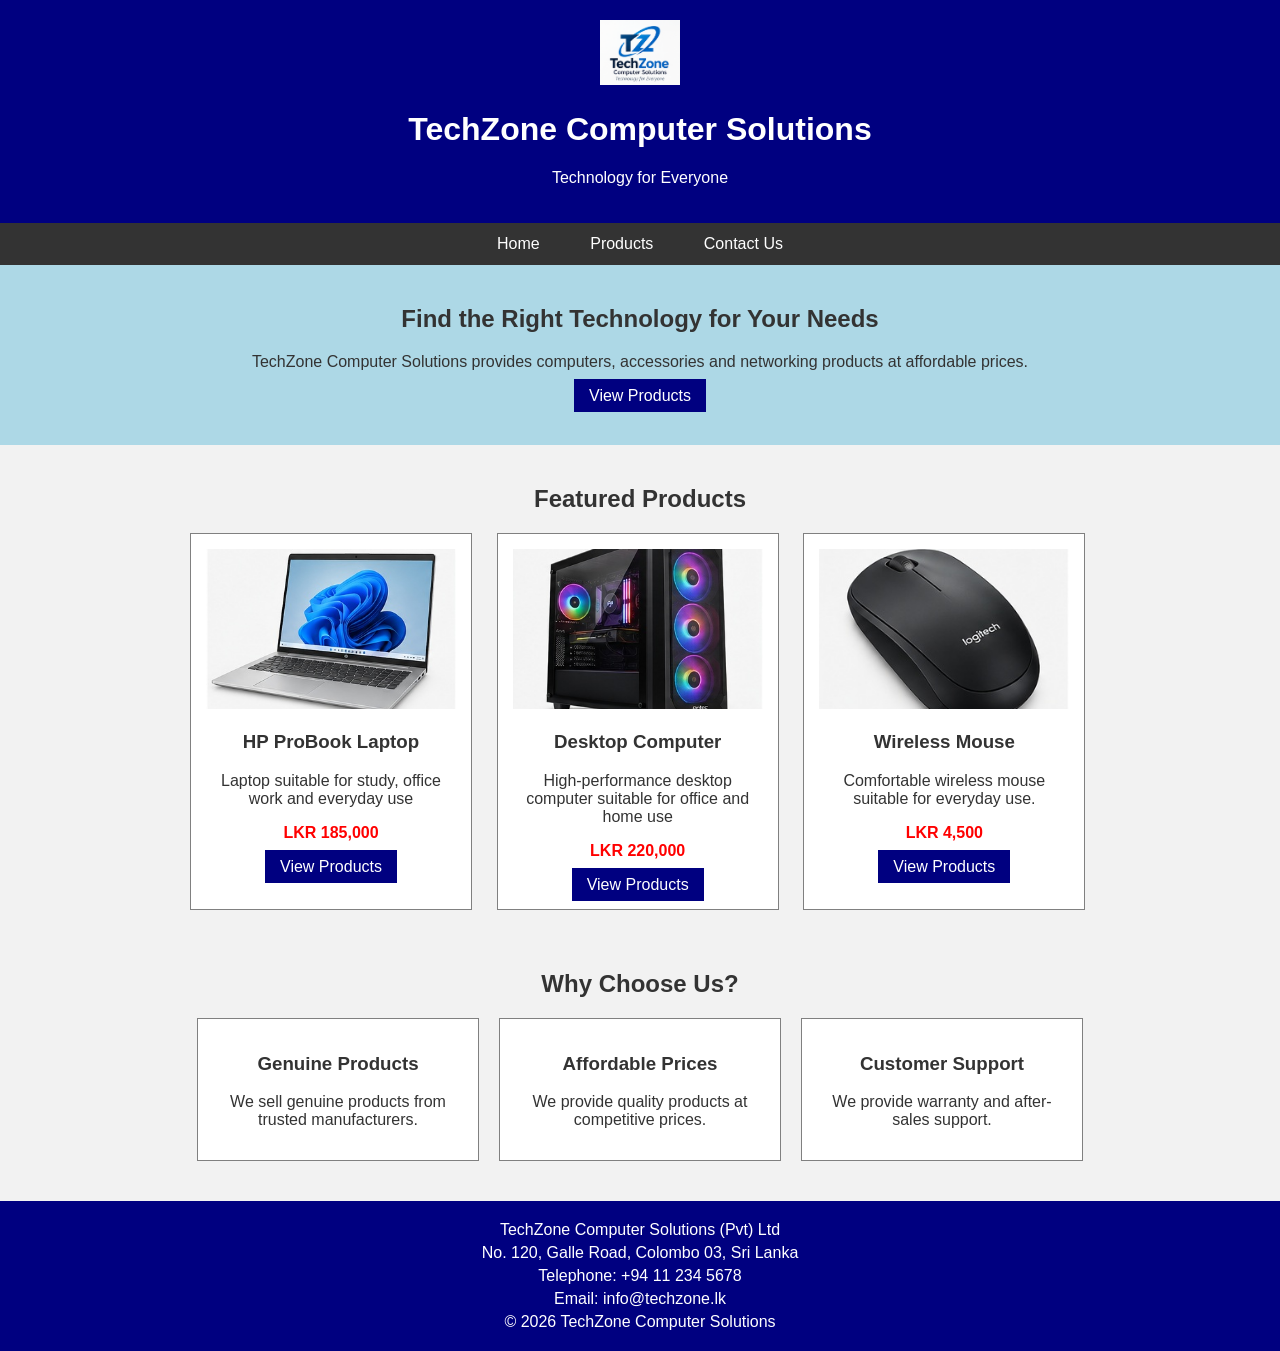
<file: index.html>
<!DOCTYPE html>
<html lang="en">
<head>
    <title>TechZone Computer Solutions - Home</title>
    <link rel="stylesheet" href="css/style.css">
</head>
<body>

    <header>
        <img src="images/logo.png" alt="TechZone Logo" class="logo">
        <h1>TechZone Computer Solutions</h1>
        <p>Technology for Everyone</p>
    </header>

    <nav>
        <a href="index.html">Home</a>
        <a href="products.html">Products</a>
        <a href="contact.html">Contact Us</a>
    </nav>

    <main>
        <section class="banner">
            <h2>Find the Right Technology for Your Needs</h2>
            <p>TechZone Computer Solutions provides computers, accessories and networking products at affordable prices.</p>
            <a href="products.html" class="button">View Products</a>
        </section>

        <section class="content-section">
            <h2>Featured Products</h2>
            <div class="product-grid">
                <div class="product-card">
                    <img src="images/laptop.jpg" alt="HP ProBook Laptop">
                    <h3>HP ProBook Laptop</h3>
                    <p>Laptop suitable for study, office work and everyday use</p>
                    <p class="price">LKR 185,000</p>
                    <a href="products.html" class="button">View Products</a>
                </div>

                <div class="product-card">
                    <img src="images/desktop.jpg" alt="Desktop Computer">
                    <h3>Desktop Computer</h3>
                    <p>High-performance desktop computer suitable for office and home use</p>
                    <p class="price">LKR 220,000</p>
                    <a href="products.html" class="button">View Products</a>
                </div>

                <div class="product-card">
                    <img src="images/mouse.jpg" alt="Wireless Mouse">
                    <h3>Wireless Mouse</h3>
                    <p>Comfortable wireless mouse suitable for everyday use.</p>
                    <p class="price">LKR 4,500</p>
                    <a href="products.html" class="button">View Products</a>
                </div>
            </div>
        </section>

        <section class="content-section">
            <h2>Why Choose Us?</h2>
            <div class="feature-container">
                <div class="feature-box">
                    <h3>Genuine Products</h3>
                    <p>We sell genuine products from trusted manufacturers.</p>
                </div>
                <div class="feature-box">
                    <h3>Affordable Prices</h3>
                    <p>We provide quality products at competitive prices.</p>
                </div>
                <div class="feature-box">
                    <h3>Customer Support</h3>
                    <p>We provide warranty and after-sales support.</p>
                </div>
            </div>
        </section>
    </main>

    <footer>
        <p>TechZone Computer Solutions (Pvt) Ltd</p>
        <p>No. 120, Galle Road, Colombo 03, Sri Lanka</p>
        <p>Telephone: +94 11 234 5678</p>
        <p>Email: info@techzone.lk</p>
        <p> © 2026 TechZone Computer Solutions</p>
    </footer>

</body>
</html>
</file>
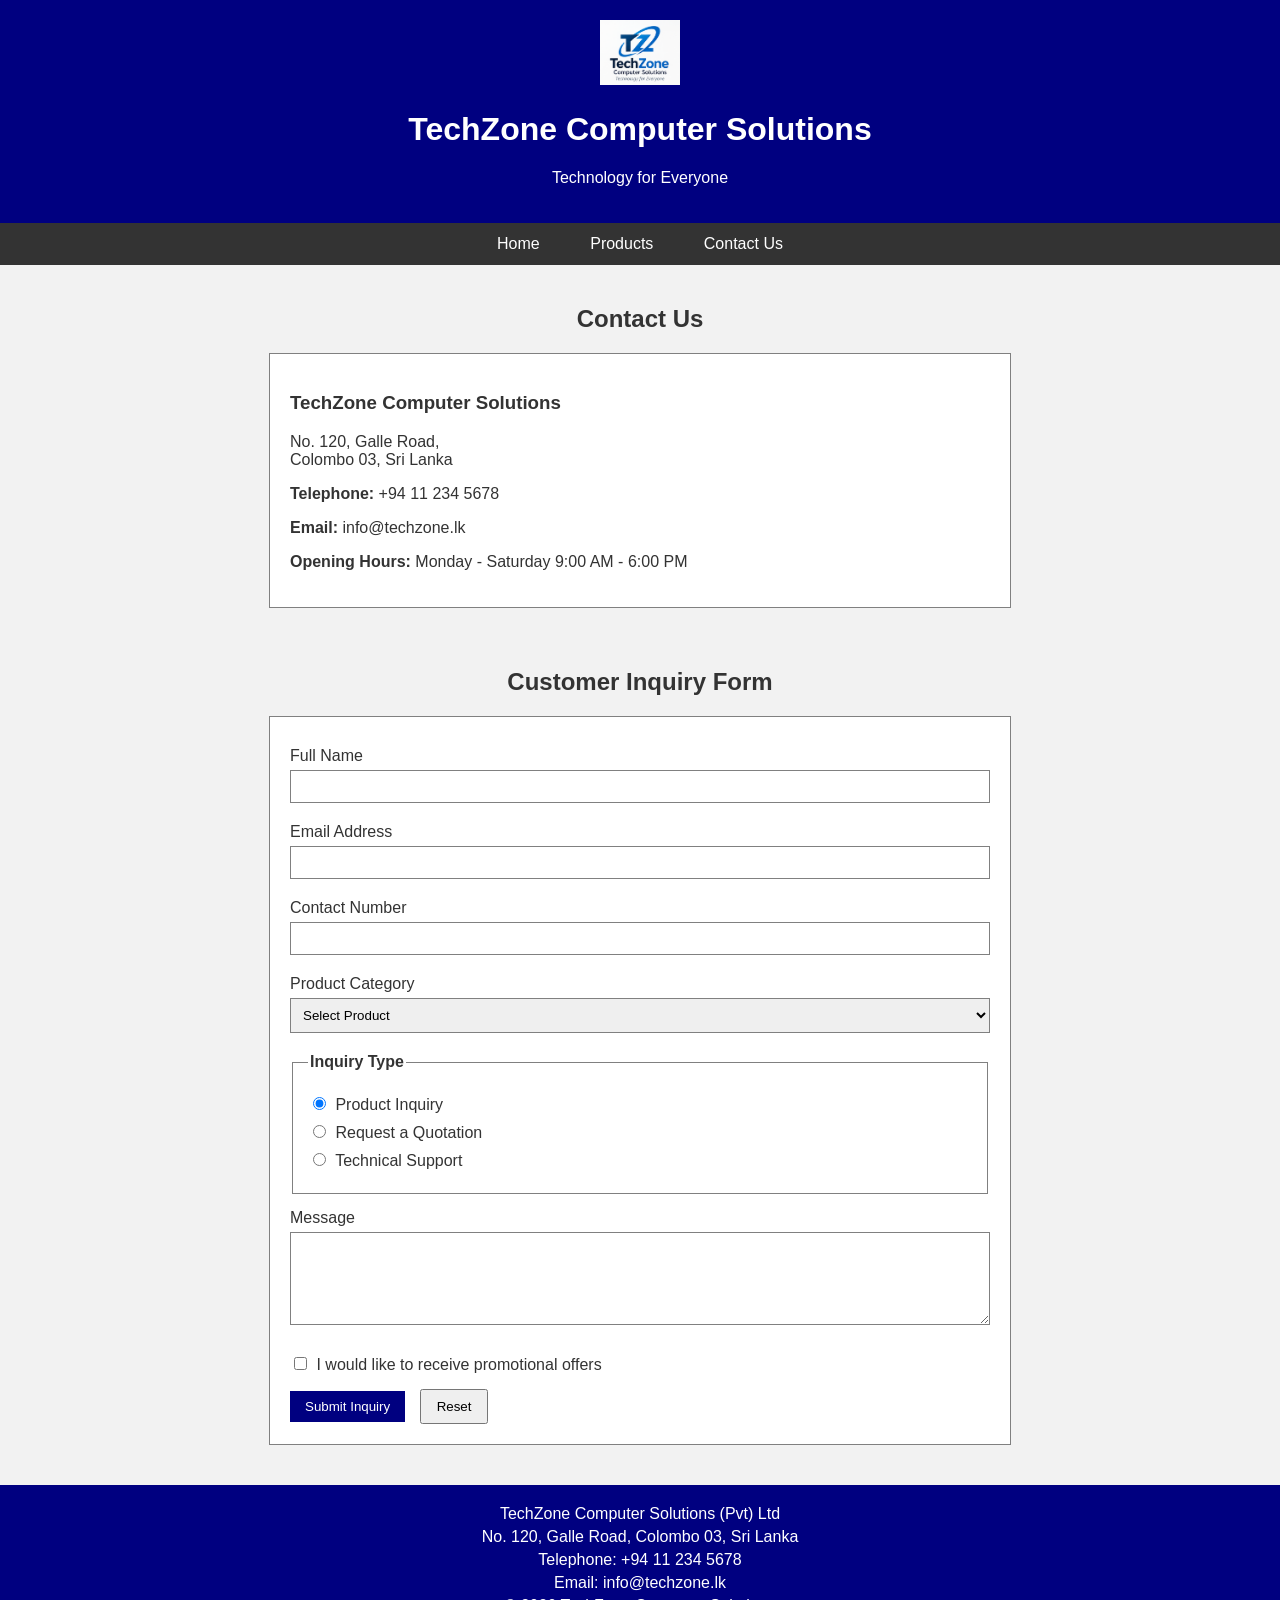
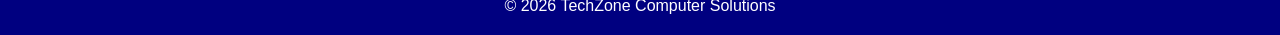
<file: contact.html>
<!DOCTYPE html>
<html lang="en">
<head>
    <title>TechZone Computer Solutions - Contact Us</title>
    <link rel="stylesheet" href="css/style.css">
</head>
<body>

    <header>
        <img src="images/logo.png" alt="TechZone Logo" class="logo">
        <h1>TechZone Computer Solutions</h1>
        <p>Technology for Everyone</p>
    </header>

    <nav>
        <a href="index.html">Home</a>
        <a href="products.html">Products</a>
        <a href="contact.html">Contact Us</a>
    </nav>

    <main>
        <section class="content-section">
            <h2>Contact Us</h2>
            <div class="contact-box">
                <h3>TechZone Computer Solutions</h3>
                <p>No. 120, Galle Road,<br>Colombo 03, Sri Lanka</p>
                <p><strong>Telephone:</strong> +94 11 234 5678</p>
                <p><strong>Email:</strong> info@techzone.lk</p>
                <p><strong>Opening Hours:</strong> Monday - Saturday 9:00 AM - 6:00 PM</p>
            </div>
        </section>

        <section class="content-section">
            <h2>Customer Inquiry Form</h2>
            <div class="form-container">
                <form action="#" method="post">
                    <label for="fullname">Full Name</label>
                    <input type="text" id="fullname" name="fullname">

                    <label for="email">Email Address</label>
                    <input type="email" id="email" name="email">

                    <label for="contact_number">Contact Number</label>
                    <input type="tel" id="contact_number" name="contact_number">

                    <label for="category">Product Category</label>
                    <select id="category" name="category">
                        <option value="">Select Product</option>
                        <option value="laptop">Laptop</option>
                        <option value="desktop">Desktop Computer</option>
                        <option value="accessories">Accessories</option>
                        <option value="networking">Networking Equipment</option>
                        <option value="printer">Printer</option>
                    </select>

                    <fieldset>
                        <legend>Inquiry Type</legend>
                        <label class="radio-option">
                            <input type="radio" name="inquiry_type" value="product" checked> Product Inquiry
                        </label>
                        <label class="radio-option">
                            <input type="radio" name="inquiry_type" value="quotation"> Request a Quotation
                        </label>
                        <label class="radio-option">
                            <input type="radio" name="inquiry_type" value="support"> Technical Support
                        </label>
                    </fieldset>

                    <label for="message">Message</label>
                    <textarea id="message" name="message" rows="5"></textarea>

                    <label class="checkbox-option">
                        <input type="checkbox" name="promotions" value="yes"> I would like to receive promotional offers
                    </label>

                    <input type="submit" value="Submit Inquiry" class="button">
                    <input type="reset" value="Reset">
                </form>
            </div>
        </section>
    </main>

    <footer>
        <p>TechZone Computer Solutions (Pvt) Ltd</p>
        <p>No. 120, Galle Road, Colombo 03, Sri Lanka</p>
        <p>Telephone: +94 11 234 5678</p>
        <p>Email: info@techzone.lk</p>
        <p>© 2026 TechZone Computer Solutions</p>
    </footer>

</body>
</html>
</file>
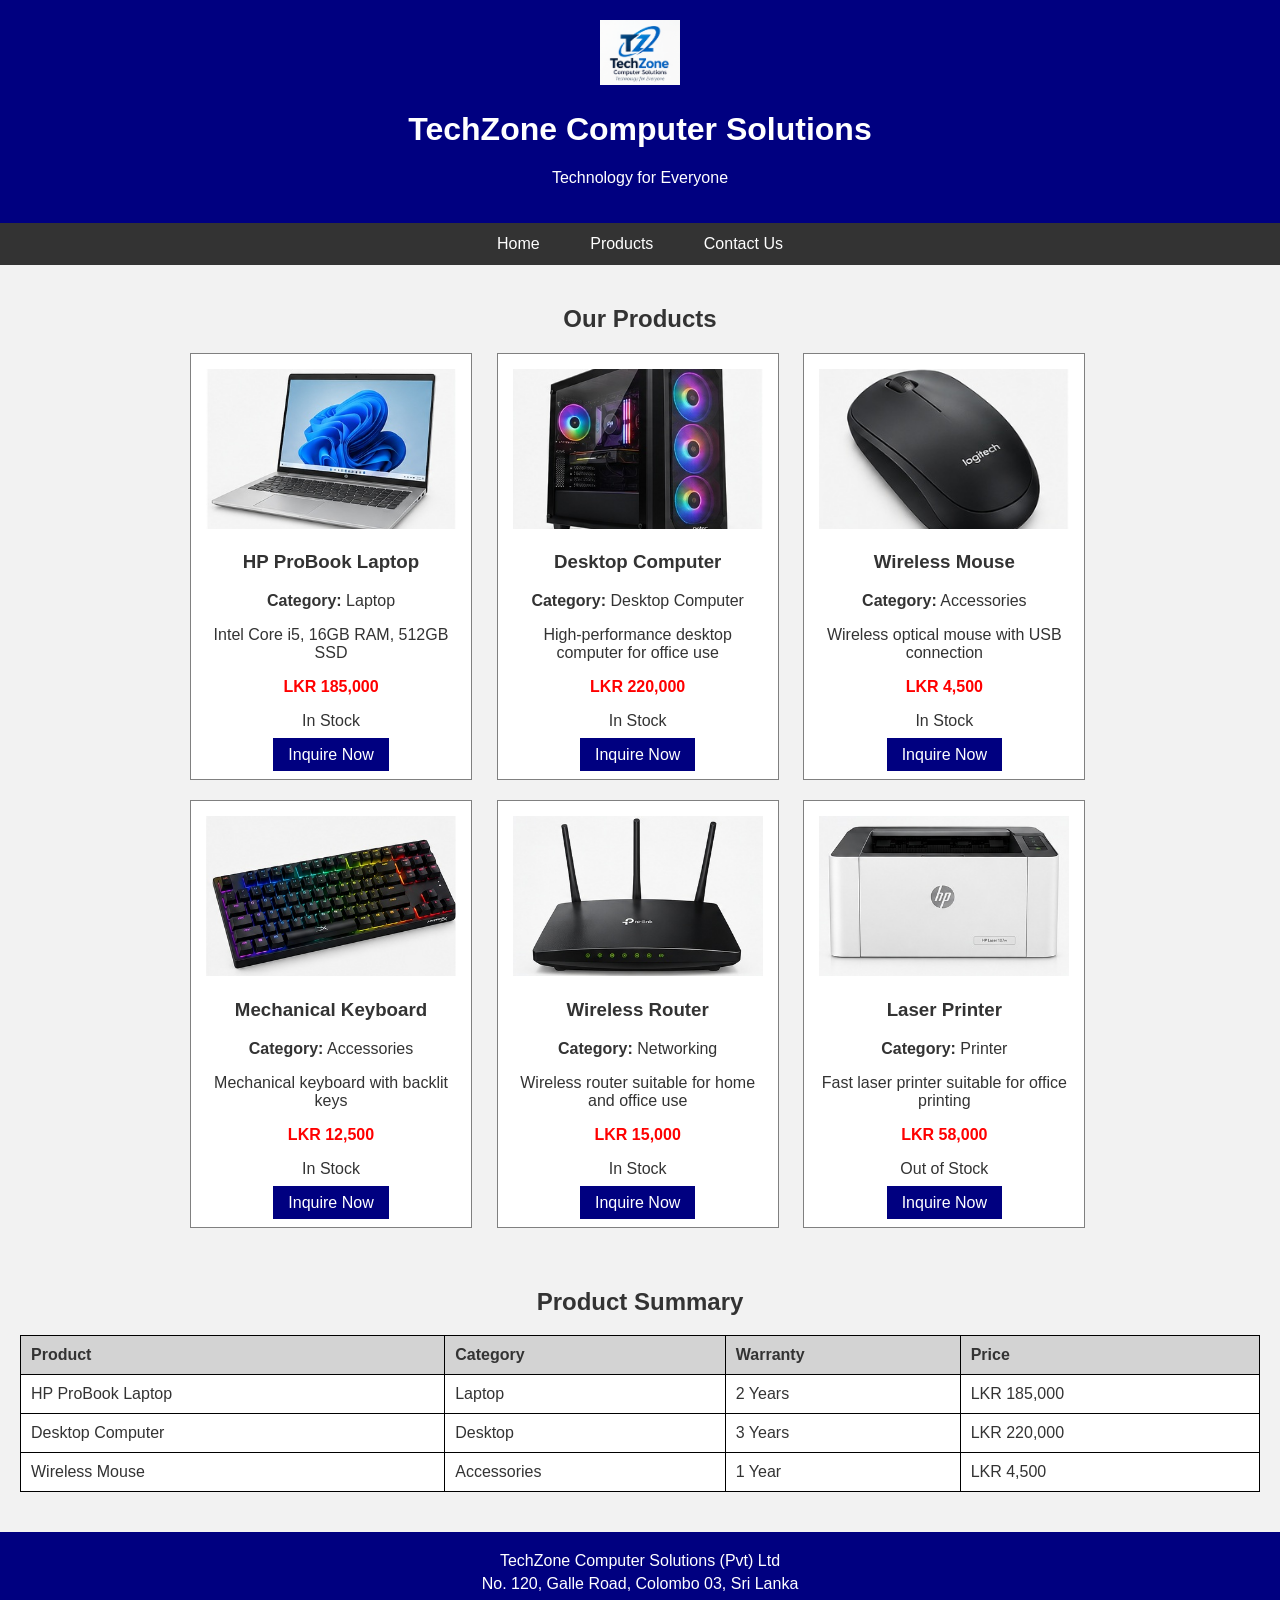
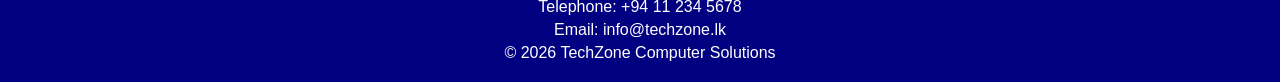
<file: products.html>
<!DOCTYPE html>
<html lang="en">
<head>
    <title>TechZone Computer Solutions - Products</title>
    <link rel="stylesheet" href="css/style.css">
</head>
<body>

    <header>
        <img src="images/logo.png" alt="TechZone Logo" class="logo">
        <h1>TechZone Computer Solutions</h1>
        <p>Technology for Everyone</p>
    </header>

    <nav>
        <a href="index.html">Home</a>
        <a href="products.html">Products</a>
        <a href="contact.html">Contact Us</a>
    </nav>

    <main>
        <section class="content-section">
            <h2>Our Products</h2>
            <div class="product-grid">
                <div class="product-card">
                    <img src="images/laptop.jpg" alt="HP ProBook Laptop">
                    <h3>HP ProBook Laptop</h3>
                    <p><strong>Category:</strong> Laptop</p>
                    <p>Intel Core i5, 16GB RAM, 512GB SSD</p>
                    <p class="price">LKR 185,000</p>
                    <p>In Stock</p>
                    <a href="contact.html" class="button">Inquire Now</a>
                </div>

                <div class="product-card">
                    <img src="images/desktop.jpg" alt="Desktop Computer">
                    <h3>Desktop Computer</h3>
                    <p><strong>Category:</strong> Desktop Computer</p>
                    <p>High-performance desktop computer for office use</p>
                    <p class="price">LKR 220,000</p>
                    <p>In Stock</p>
                    <a href="contact.html" class="button">Inquire Now</a>
                </div>

                <div class="product-card">
                    <img src="images/mouse.jpg" alt="Wireless Mouse">
                    <h3>Wireless Mouse</h3>
                    <p><strong>Category:</strong> Accessories</p>
                    <p>Wireless optical mouse with USB connection</p>
                    <p class="price">LKR 4,500</p>
                    <p>In Stock</p>
                    <a href="contact.html" class="button">Inquire Now</a>
                </div>

                <div class="product-card">
                    <img src="images/keyboard.jpg" alt="Mechanical Keyboard">
                    <h3>Mechanical Keyboard</h3>
                    <p><strong>Category:</strong> Accessories</p>
                    <p>Mechanical keyboard with backlit keys</p>
                    <p class="price">LKR 12,500</p>
                    <p>In Stock</p>
                    <a href="contact.html" class="button">Inquire Now</a>
                </div>

                <div class="product-card">
                    <img src="images/router.jpg" alt="Wireless Router">
                    <h3>Wireless Router</h3>
                    <p><strong>Category:</strong> Networking</p>
                    <p>Wireless router suitable for home and office use</p>
                    <p class="price">LKR 15,000</p>
                    <p>In Stock</p>
                    <a href="contact.html" class="button">Inquire Now</a>
                </div>

                <div class="product-card">
                    <img src="images/printer.jpg" alt="Laser Printer">
                    <h3>Laser Printer</h3>
                    <p><strong>Category:</strong> Printer</p>
                    <p>Fast laser printer suitable for office printing</p>
                    <p class="price">LKR 58,000</p>
                    <p>Out of Stock</p>
                    <a href="contact.html" class="button">Inquire Now</a>
                </div>
            </div>
        </section>

        <section class="content-section">
            <h2>Product Summary</h2>
            <table>
                <thead>
                    <tr>
                        <th>Product</th>
                        <th>Category</th>
                        <th>Warranty</th>
                        <th>Price</th>
                    </tr>
                </thead>
                <tbody>
                    <tr>
                        <td>HP ProBook Laptop</td>
                        <td>Laptop</td>
                        <td>2 Years</td>
                        <td>LKR 185,000</td>
                    </tr>
                    <tr>
                        <td>Desktop Computer</td>
                        <td>Desktop</td>
                        <td>3 Years</td>
                        <td>LKR 220,000</td>
                    </tr>
                    <tr>
                        <td>Wireless Mouse</td>
                        <td>Accessories</td>
                        <td>1 Year</td>
                        <td>LKR 4,500</td>
                    </tr>
                </tbody>
            </table>
        </section>
    </main>

    <footer>
        <p>TechZone Computer Solutions (Pvt) Ltd</p>
        <p>No. 120, Galle Road, Colombo 03, Sri Lanka</p>
        <p>Telephone: +94 11 234 5678</p>
        <p>Email: info@techzone.lk</p>
        <p>© 2026 TechZone Computer Solutions</p>
    </footer>

</body>
</html>
</file>
<file: css/style.css>
body {
    font-family: Arial, sans-serif;
    margin: 0;
    background-color: #f2f2f2;
    color: #333333;
}

header {
    background-color: navy;
    color: white;
    text-align: center;
    padding: 20px;
}

.logo {
    width: 80px;
}

nav {
    background-color: #333333;
    text-align: center;
    padding: 12px;
}

nav a {
    color: white;
    text-decoration: none;
    margin: 15px;
    padding: 8px;
}

nav a:hover {
    background-color: navy;
}

main {
    min-height: 400px;
}

.content-section {
    padding: 20px;
}

h2 {
    text-align: center;
}

.banner {
    text-align: center;
    background-color: lightblue;
    padding: 40px;
}

.banner h2 {
    margin-top: 0;
}


/* --------------------------------
   Buttons
-------------------------------- */

.button {
    background-color: navy;
    color: white;
    padding: 8px 15px;
    text-decoration: none;
    border: none;
    cursor: pointer;
}

.button:hover {
    background-color: blue;
}


/* --------------------------------
   Product Section
-------------------------------- */

.product-grid {
    display: flex;
    flex-wrap: wrap;
    gap: 20px;
    justify-content: center;
}

.product-card {
    background-color: white;
    border: 1px solid gray;
    width: 250px;
    padding: 15px;
    text-align: center;
}

.product-card img {
    width: 100%;
    height: 160px;
    object-fit: cover;
}

.price {
    color: red;
    font-weight: bold;
}


/* --------------------------------
   Why Choose Us
-------------------------------- */

.feature-container {
    display: flex;
    flex-wrap: wrap;
    gap: 20px;
    justify-content: center;
}

.feature-box {
    background-color: white;
    border: 1px solid gray;
    padding: 15px;
    width: 250px;
    text-align: center;
}


/* --------------------------------
   Product Table
-------------------------------- */

table {
    width: 100%;
    border-collapse: collapse;
    background-color: white;
}

table,
th,
td {
    border: 1px solid black;
}

th,
td {
    padding: 10px;
    text-align: left;
}

th {
    background-color: lightgray;
}


/* --------------------------------
   Contact Information
-------------------------------- */

.contact-box {
    background-color: white;
    border: 1px solid gray;
    padding: 20px;
    max-width: 700px;
    margin: auto;
}


/* --------------------------------
   Contact Form
-------------------------------- */

.form-container {
    background-color: white;
    border: 1px solid gray;
    padding: 20px;
    max-width: 700px;
    margin: auto;
}

form label {
    display: block;
    margin-top: 10px;
    margin-bottom: 5px;
}


/* Text Fields */

input[type=text], input[type=email], input[type=tel], select, textarea {
    width: 100%;
    padding: 8px;
    margin-bottom: 10px;
    border: 1px solid gray;
    box-sizing: border-box;
}


/* --------------------------------
   Fieldset
-------------------------------- */

fieldset {
    margin-top: 10px;
    margin-bottom: 15px;
    padding: 15px;
    border: 1px solid gray;
}

legend {
    font-weight: bold;
}


/* --------------------------------
   Radio Buttons
-------------------------------- */

.radio-option {
    display: block;
    margin: 8px 0;
}

.radio-option input {
    width: auto;
    margin-right: 5px;
}


/* --------------------------------
   Checkbox
-------------------------------- */

.checkbox-option {
    display: block;
    margin: 15px 0;
}

.checkbox-option input {
    width: auto;
    margin-right: 5px;
}


/* --------------------------------
   Reset Button
-------------------------------- */

input[type=reset] {
    padding: 8px 15px;
    margin-left: 10px;
    cursor: pointer;
}


/* --------------------------------
   Footer
-------------------------------- */

footer {
    background-color: navy;
    color: white;
    text-align: center;
    padding: 15px;
    margin-top: 20px;
}

footer p {
    margin: 5px;
}


/* --------------------------------
   Simple Responsive Design
-------------------------------- */

@media screen and (max-width: 700px) {

    .product-grid,
    .feature-container {
        flex-direction: column;
        align-items: center;
    }

    .product-card,
    .feature-box {
        width: 90%;
    }

    nav a {
        display: block;
        margin: 5px;
    }

    .contact-box,
    .form-container {
        width: 90%;
    }
}
    .product-grid {
    display: grid;
    grid-template-columns: repeat(3,2fr);
    gap: 20px;
    max-width: 900px;
    margin:0 auto;
}
</file>
